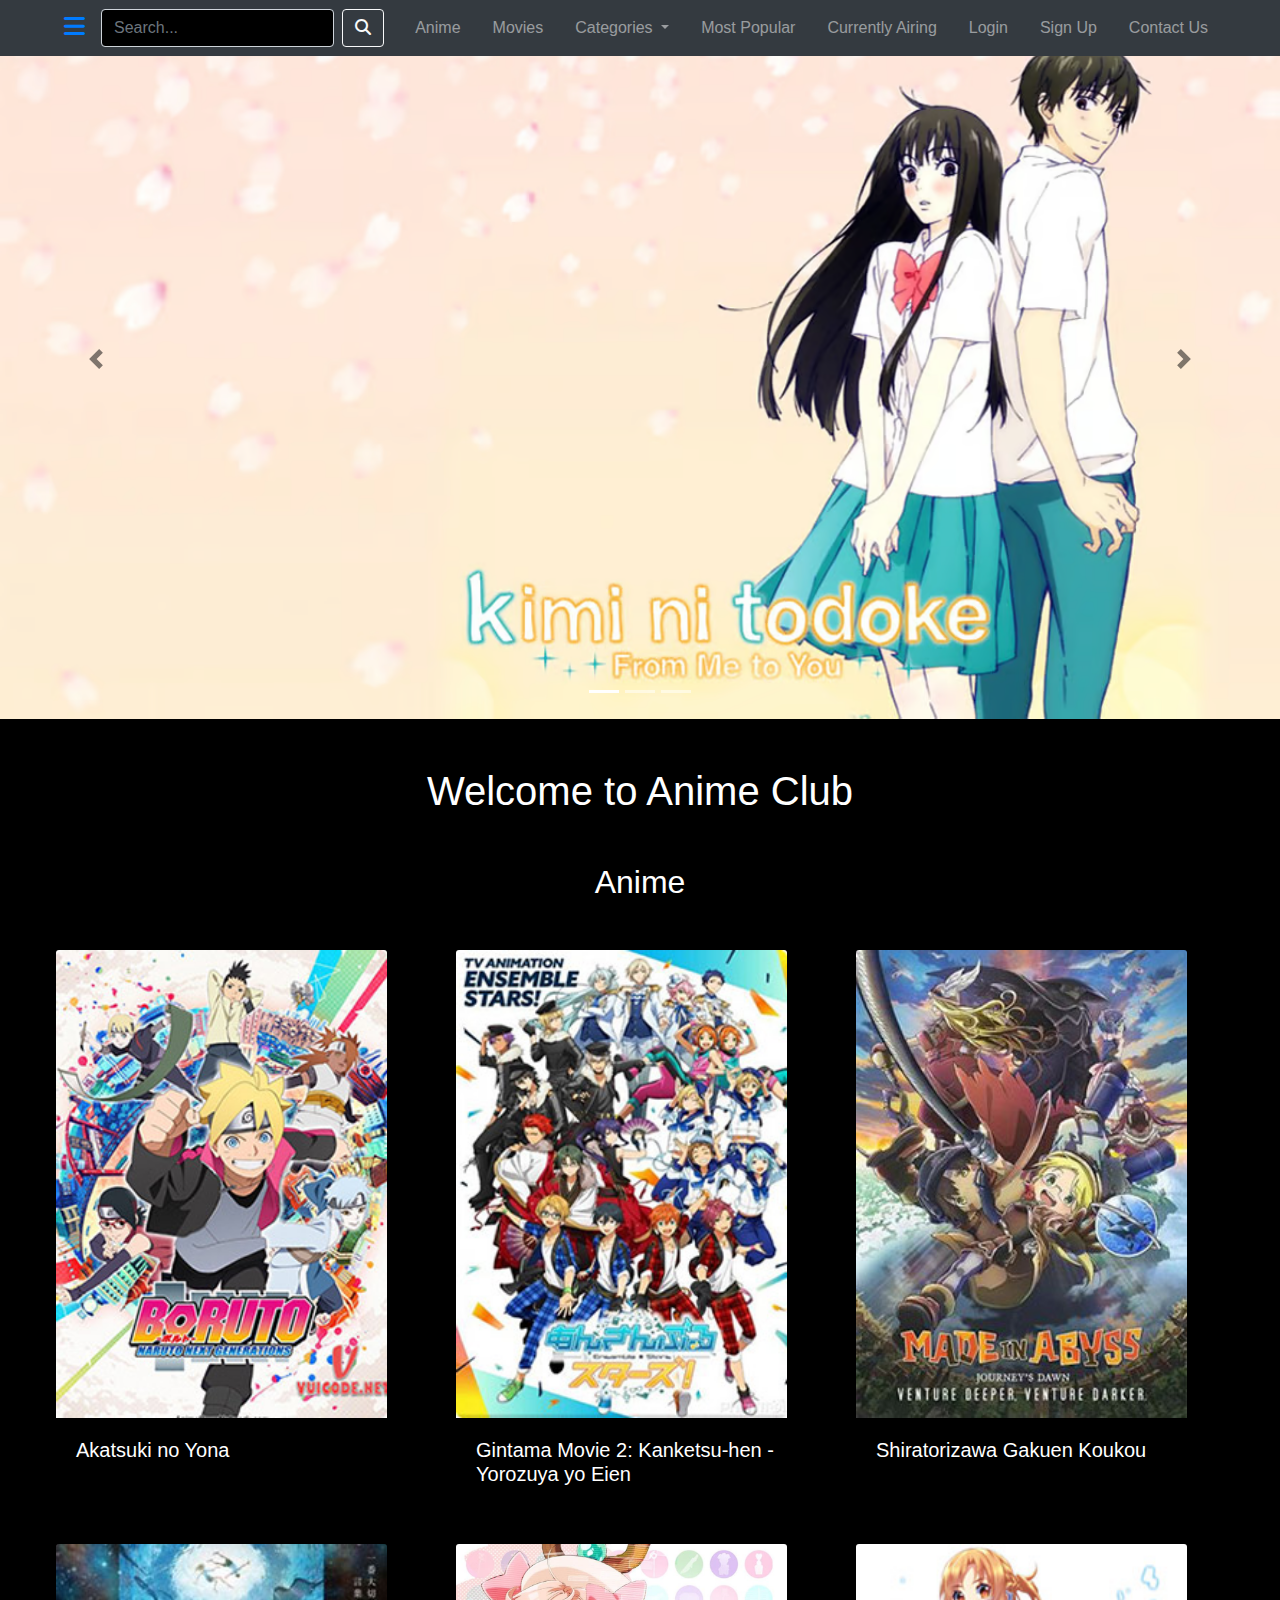
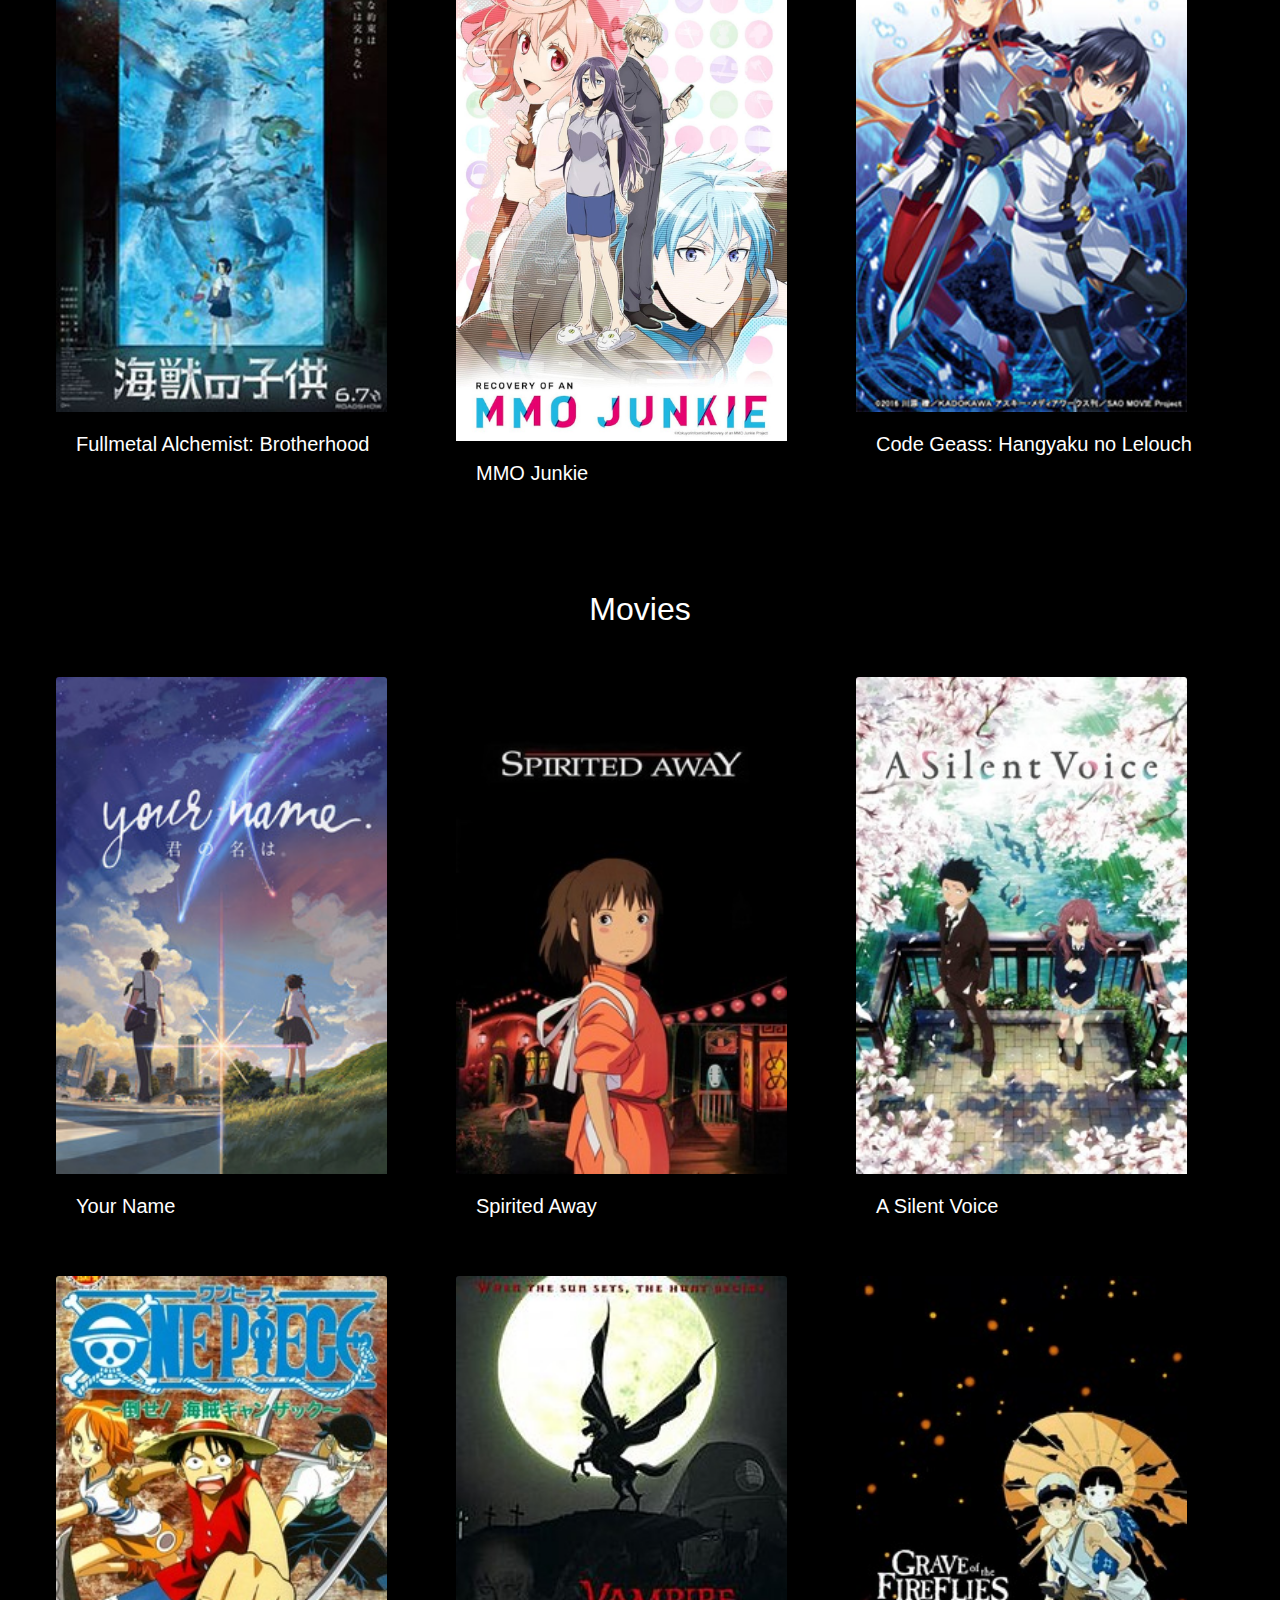
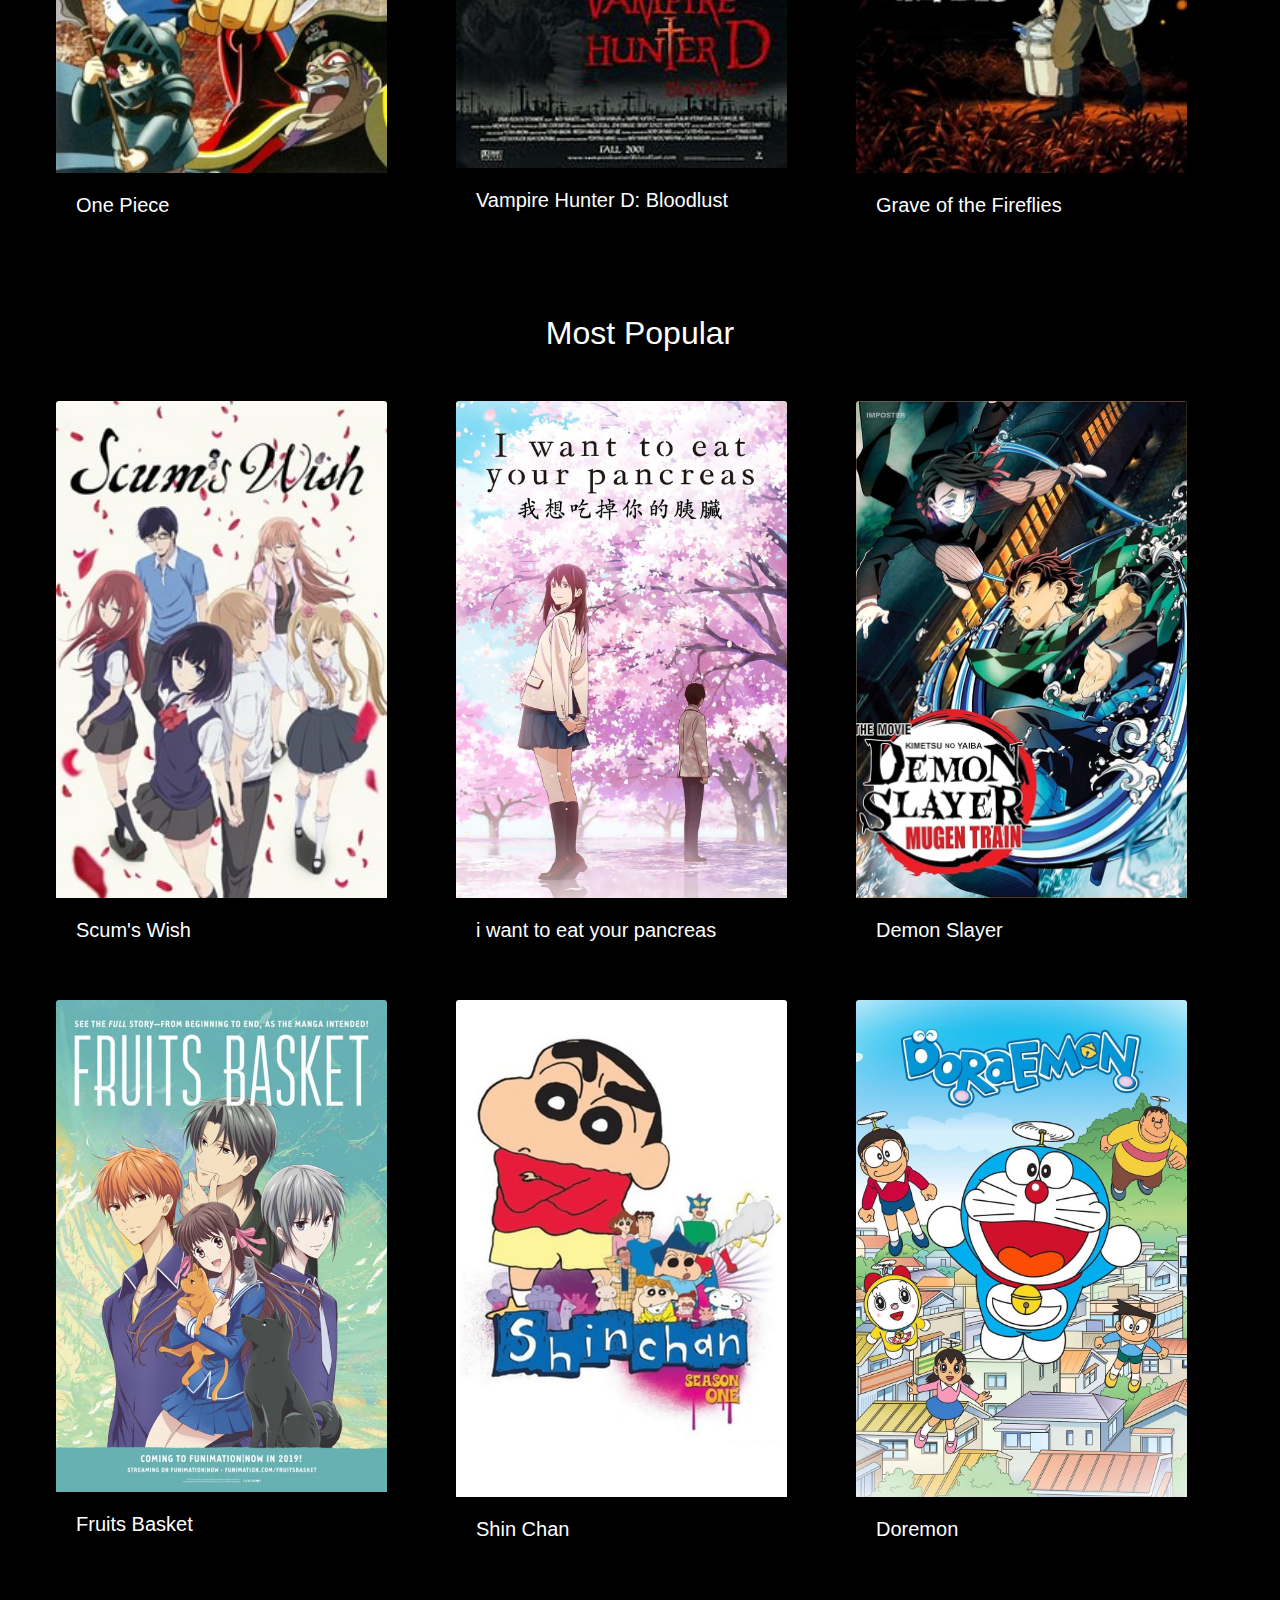
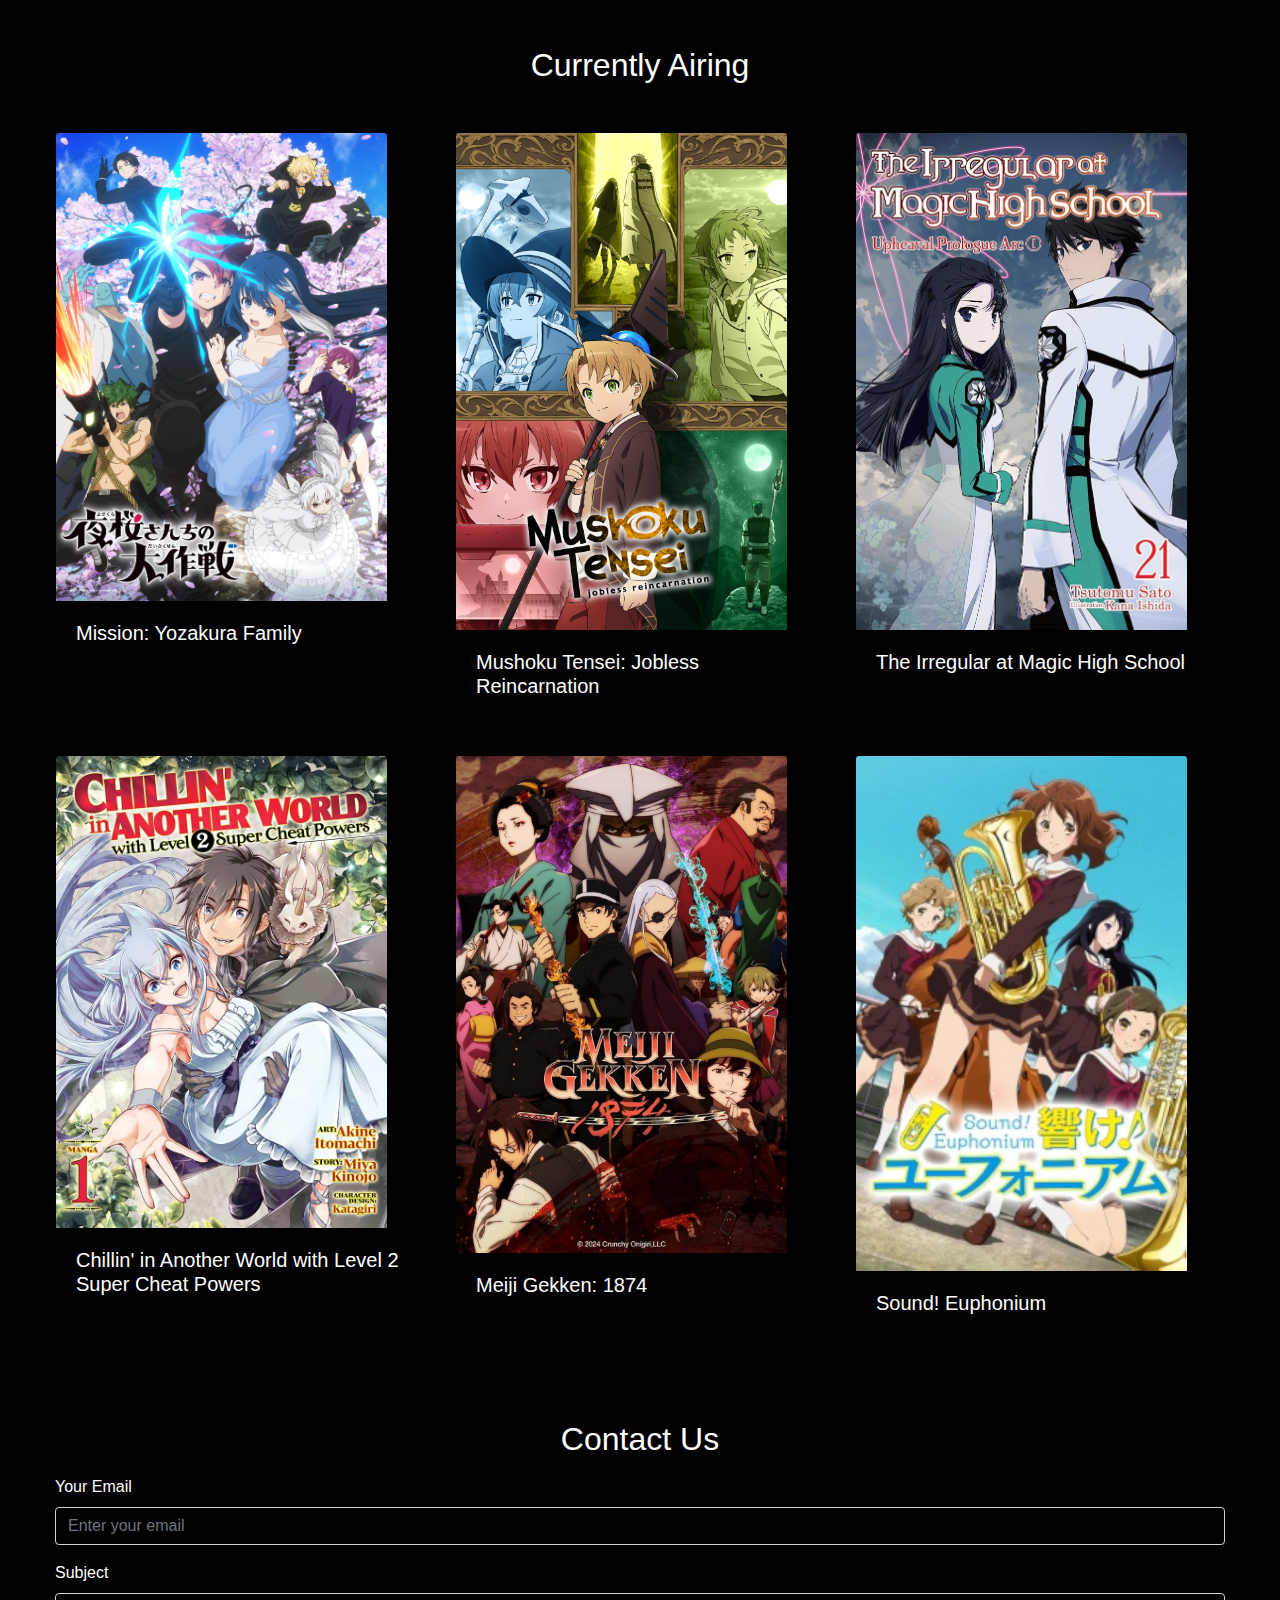
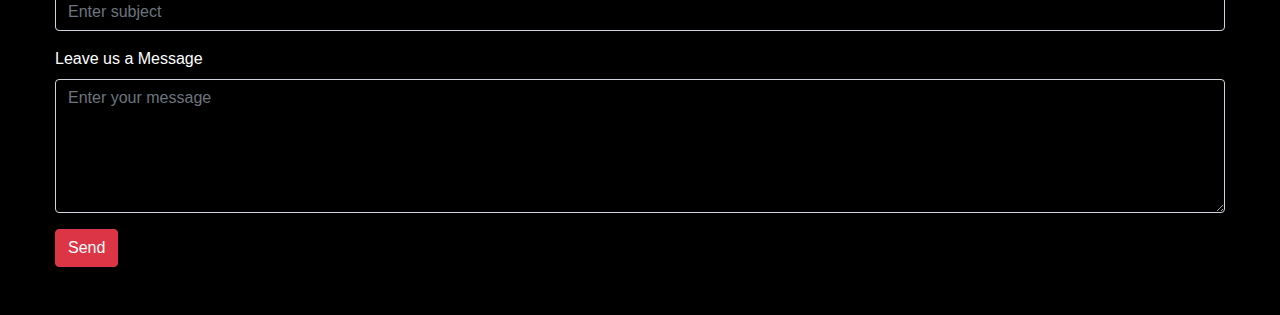
<file: index.html>
<!DOCTYPE html>
<html lang="en">
<head>
    <meta charset="UTF-8">
    <meta name="viewport" content="width=device-width, initial-scale=1.0">
    <title>Anime Club</title>
    <link rel="stylesheet" href="https://cdnjs.cloudflare.com/ajax/libs/font-awesome/6.4.0/css/all.min.css">
    <link rel="stylesheet" href="https://stackpath.bootstrapcdn.com/bootstrap/4.5.2/css/bootstrap.min.css">
    <link rel="stylesheet" href="styles.css">
    <script>
        function toggleMenu() {
            var menuIcon = document.getElementById('menuIcon');
            var dropdownMenu = document.getElementById('dropdownMenu');
            
            if (dropdownMenu.classList.contains('show')) {
                dropdownMenu.classList.remove('show');
            } else {
                dropdownMenu.classList.add('show');
            }
        }
        document.addEventListener('DOMContentLoaded', function() {
            document.getElementById('contactForm').addEventListener('submit', function(event) {
                event.preventDefault();
                document.getElementById('thankYouMessage').style.display = 'block';
                this.reset();
            });
        });
    </script>
</head>
<body>
    <nav class="navbar navbar-expand-lg navbar-dark bg-dark fixed-top">
        <a href="#" class="menu-icon" id="menuIcon" onclick="toggleMenu()">
            <i class="fa fa-bars ml-5 mr-3" style='font-size:24px' aria-hidden="true"></i>
        </a>
        <form class="form-inline my-2 my-lg-0">
            <input class="form-control mr-2" type="search" placeholder="Search..." aria-label="Search">
            <button class="btn btn-outline-light my-2 my-sm-0" type="submit"><i class="fa fa-search"></i></button>
        </form>
        <div class="collapse navbar-collapse" id="navbarNav">
            <ul class="navbar-nav ml-auto">
                <li class="nav-item">
                    <a class="nav-link mr-2" href="#anime-section">Anime</a>
                </li>
                <li class="nav-item ml-2 mr-2">
                    <a class="nav-link" href="#movies-section">Movies</a>
                </li>
                <li class="nav-item dropdown ml-2 mr-2">
                    <a class="nav-link dropdown-toggle" href="#" id="navbarDropdown" role="button" data-toggle="dropdown" aria-haspopup="true" aria-expanded="false">
                        Categories
                    </a>
                    <div class="dropdown-menu" aria-labelledby="navbarDropdown">
                        <a class="dropdown-item" href="action.html">Action</a>
                        <a class="dropdown-item" href="#">Adventure</a>
                        <a class="dropdown-item" href="#">Comedy</a>
                        <a class="dropdown-item" href="#">Demons</a>
                        <a class="dropdown-item" href="#">Drama</a>
                        <a class="dropdown-item" href="#">Fantasy</a>
                        <a class="dropdown-item" href="#">Horror</a>
                        <a class="dropdown-item" href="#">Magic</a>
                        <a class="dropdown-item" href="#">Mystery</a>
                        <a class="dropdown-item" href="#">Psychological</a>
                        <a class="dropdown-item" href="#">Romance</a>
                        <a class="dropdown-item" href="#">School</a>
                        <a class="dropdown-item" href="#">Sci-Fi</a>
                        <a class="dropdown-item" href="#">Slice of Life</a>
                        <a class="dropdown-item" href="#">Sports</a>
                        <a class="dropdown-item" href="#">Supernatural</a>
                        <a class="dropdown-item" href="#">Suspense</a>
                        <a class="dropdown-item" href="#">Thriller</a>
                        <a class="dropdown-item" href="#">Vampire</a>
                    </div>
                </li>
                <li class="nav-item ml-2 mr-2">
                    <a class="nav-link" href="#most-popular-section">Most Popular</a>
                </li>
                <li class="nav-item ml-2 mr-2">
                    <a class="nav-link" href="#currently-airing-section">Currently Airing</a>
                </li>                   
                <li class="nav-item ml-2 mr-2">
                    <a class="nav-link" href="#" data-toggle="modal" data-target="#loginModal">Login</a>
                </li>                    
                <li class="nav-item ml-2 mr-2">
                    <a class="nav-link" href="#" data-toggle="modal" data-target="#signUpModal">Sign Up</a>
                </li>                    
                <li class="nav-item">
                    <a class="nav-link ml-2 mr-5" href="#contact-section">Contact Us</a> 
                </li>
            </ul>
        </div>
    </nav>
    <div id="dropdownMenu" class="collapse">
        <ul class="list-group">
            <li class="list-group-item"><a href="#">Home</a></li>
            <li class="list-group-item"><a href="#">Subbed Anime</a></li>
            <li class="list-group-item"><a href="#">Dubbed Anime</a></li>
            <li class="list-group-item"><a href="#">Most Popular</a></li>
            <li class="list-group-item"><a href="#">Movies</a></li>
            <li class="list-group-item"><a href="#">TV Series</a></li>
            <li class="list-group-item"><a href="#">OVAs</a></li>
            <li class="list-group-item"><a href="#">OVNs</a></li>
            <li class="list-group-item"><a href="#">Events</a></li>
        </ul>
    </div>
    <div id="carouselExampleIndicators" class="carousel slide" data-ride="carousel">
        <ol class="carousel-indicators">
            <li data-target="#carouselExampleIndicators" data-slide-to="0" class="active"></li>
            <li data-target="#carouselExampleIndicators" data-slide-to="1"></li>
            <li data-target="#carouselExampleIndicators" data-slide-to="2"></li>
        </ol>
        <div class="carousel-inner">
            <div class="carousel-item active">
                <img class="d-block w-100" src="pic1.jpg" alt="First slide">
            </div>
            <div class="carousel-item">
                <img class="d-block w-100" src="pic2.jpg" alt="Second slide">
            </div>
            <div class="carousel-item">
                <img class="d-block w-100 h-10" src="pic3.jpg" alt="Third slide">
            </div>
        </div>
        <a class="carousel-control-prev" href="#carouselExampleIndicators" role="button" data-slide="prev">
            <span class="carousel-control-prev-icon" aria-hidden="true"></span>
            <span class="sr-only">Previous</span>
        </a>
        <a class="carousel-control-next" href="#carouselExampleIndicators" role="button" data-slide="next">
            <span class="carousel-control-next-icon" aria-hidden="true"></span>
            <span class="sr-only">Next</span>
        </a>
    </div>
    <div class="container">
        <div class="content text-center mt-5">
            <h1>Welcome to Anime Club </h1>
        </div>
        <!-- anime -->
        <div id="anime-section" class="mt-5">
            <h2 class="text-center mb-5">Anime</h2>
            <div class="row">
                <div class="col-md-4 mb-4">
                    <div class="card">
                        <img src="pic4.jpg" class="card-img-top" alt="Movie1">
                        <div class="card-body">
                            <h5 class="card-title">Akatsuki no Yona</h5>
                        </div>
                    </div>
                </div>
                <div class="col-md-4 mb-4">
                    <div class="card">
                        <img src="pic5.jpg" class="card-img-top" alt="Movie2">
                        <div class="card-body">
                            <h5 class="card-title">Gintama Movie 2: Kanketsu-hen - Yorozuya yo Eien</h5>
                        </div>
                    </div>
                </div>
                <div class="col-md-4 mb-4">
                    <div class="card">
                        <img src="pic6.jpg" class="card-img-top" alt="movie3">
                        <div class="card-body">
                            <h5 class="card-title">Shiratorizawa Gakuen Koukou</h5>
                        </div>
                    </div>
                </div>
                <div class="col-md-4 mb-4">
                    <div class="card">
                        <img src="pic7.jpg" class="card-img-top" alt="movie4">
                        <div class="card-body">
                            <h5 class="card-title">Fullmetal Alchemist: Brotherhood</h5>
                        </div>
                    </div>
                </div>
                <div class="col-md-4 mb-4">
                    <div class="card">
                        <img src="pic27.jpg" class="card-img-top" alt="movie5">
                        <div class="card-body">
                            <h5 class="card-title">MMO Junkie</h5>
                        </div>
                    </div>
                </div>
                <div class="col-md-4 mb-4">
                    <div class="card">
                        <img src="pic8.jpg" class="card-img-top" alt="movie6">
                        <div class="card-body">
                            <h5 class="card-title">Code Geass: Hangyaku no Lelouch</h5>
                        </div>
                    </div>
                </div>
            </div>
        </div>
        <!-- movies-->
        <div id="movies-section" class="mt-5">
            <h2 class="mb-5 text-center">Movies</h2>
            <div class="row">
                <div class="col-md-4 mb-4">
                    <div class="card">
                        <img src="pic9.jpg" class="card-img-top" alt="Your Name">
                        <div class="card-body">
                            <h5 class="card-title">Your Name</h5>
                        </div>
                    </div>
                </div>
                <div class="col-md-4 mb-4">
                    <div class="card">
                        <img src="pic10.jpg" class="card-img-top" alt="Spirited Away">
                        <div class="card-body">
                            <h5 class="card-title">Spirited Away</h5>
                        </div>
                    </div>
                </div>
                <div class="col-md-4 mb-4">
                    <div class="card">
                        <img src="pic11.jpg" class="card-img-top" alt="A Silent Voice">
                        <div class="card-body">
                            <h5 class="card-title">A Silent Voice</h5>
                        </div>
                    </div>
                </div>
                <div class="col-md-4 mb-3">
                    <div class="card">
                        <img src="pic12.jpg" class="card-img-top" alt="One Piece">
                        <div class="card-body">
                            <h5 class="card-title">One Piece</h5>
                        </div>
                    </div>
                </div>
                <div class="col-md-4 mb-3">
                    <div class="card">
                        <img src="pic13.jpg" class="card-img-top" alt="Vampire Hunter D: Bloodlust">
                        <div class="card-body">
                            <h5 class="card-title">Vampire Hunter D: Bloodlust</h5>
                        </div>
                    </div>
                </div>
                <div class="col-md-4 mb-3">
                    <div class="card">
                        <img src="pic14.jpg" class="card-img-top" alt="Grave of the Fireflies">
                        <div class="card-body">
                            <h5 class="card-title">Grave of the Fireflies</h5>
                        </div>
                    </div>
                </div>
            </div>
        </div>
        <!-- most popular-->
        <div id="most-popular-section" class="mt-5">
            <h2 class="mb-5 text-center">Most Popular</h2>
            <div class="row">
                <div class="col-md-4 mb-4">
                    <div class="card">
                        <img src="pic15.jpg" class="card-img-top" alt="Attack on Titan">
                        <div class="card-body">
                            <h5 class="card-title">Scum's Wish</h5>
                        </div>
                    </div>
                </div>
                <div class="col-md-4 mb-4">
                    <div class="card">
                        <img src="pic16.jpg" class="card-img-top" alt="Naruto">
                        <div class="card-body">
                            <h5 class="card-title"> i want to eat your pancreas </h5>
                        </div>
                    </div>
                </div>
                <div class="col-md-4 mb-4">
                    <div class="card">
                        <img src="pic17.jpg" class="card-img-top" alt="Demon Slayer">
                        <div class="card-body">
                            <h5 class="card-title">Demon Slayer</h5>
                        </div>
                    </div>
                </div>
                <div class="col-md-4 mb-4">
                    <div class="card">
                        <img src="pic18.jpg" class="card-img-top" alt="My Hero Academia">
                        <div class="card-body">
                            <h5 class="card-title">Fruits Basket</h5>
                        </div>
                    </div>
                </div>
                <div class="col-md-4 mb-4">
                    <div class="card">
                        <img src="pic19.jpg" class="card-img-top" alt="One Punch Man">
                        <div class="card-body">
                            <h5 class="card-title">Shin Chan</h5>
                        </div>
                    </div>
                </div>
                <div class="col-md-4 mb-4">
                    <div class="card">
                        <img src="pic20.jpg" class="card-img-top" alt="Sword Art Online">
                        <div class="card-body">
                            <h5 class="card-title">Doremon</h5>
                        </div>
                    </div>
                </div>
            </div>
        </div>
        <!-- currently airing -->
        <div id="currently-airing-section" class="mt-5">
            <h2 class="mb-5 text-center">Currently Airing</h2>
            <div class="row">
                <div class="col-md-4 mb-4">
                    <div class="card">
                        <img src="pic21.jpg" class="card-img-top" alt="Mission: Yozakura Family">
                        <div class="card-body">
                            <h5 class="card-title">Mission: Yozakura Family</h5>
                        </div>
                    </div>
                </div>
                <div class="col-md-4 mb-4">
                    <div class="card">
                        <img src="pic22.jpg" class="card-img-top" alt="Mushoku Tensei: Jobless Reincarnation">
                        <div class="card-body">
                            <h5 class="card-title">Mushoku Tensei: Jobless Reincarnation</h5>
                        </div>
                    </div>
                </div>
                <div class="col-md-4 mb-4">
                    <div class="card">
                        <img src="pic23.jpg" class="card-img-top" alt="The Irregular at Magic High School">
                        <div class="card-body">
                            <h5 class="card-title">The Irregular at Magic High School</h5>
                        </div>
                    </div>
                </div>
                <div class="col-md-4 mb-3">
                    <div class="card">
                        <img src="pic24.jpg" class="card-img-top" alt="Chillin' in Another World with Level 2 Super Cheat Powers">
                        <div class="card-body">
                            <h5 class="card-title">Chillin' in Another World with Level 2 Super Cheat Powers</h5>
                        </div>
                    </div>
                </div>
                <div class="col-md-4 mb-4">
                    <div class="card">
                        <img src="pic25.jpg" class="card-img-top" alt="Meiji Gekken: 1874">
                        <div class="card-body">
                            <h5 class="card-title">Meiji Gekken: 1874</h5>
                        </div>
                    </div>
                </div>
                <div class="col-md-4 mb-4">
                    <div class="card">
                        <img src="pic26.jpg" class="card-img-top" alt="Sound! Euphonium">
                        <div class="card-body">
                            <h5 class="card-title">Sound! Euphonium</h5>
                        </div>
                    </div>
                </div>
            </div>
        </div>
        <!-- login -->
        <div class="modal fade" id="loginModal" tabindex="-1" aria-labelledby="loginModalLabel" aria-hidden="true">
            <div class="modal-dialog">
                <div class="modal-content">
                    <div class="modal-header">
                        <h5 class="modal-title" id="loginModalLabel">Login</h5>
                        <button type="button" class="close" data-dismiss="modal" aria-label="Close">
                            <span aria-hidden="true">&times;</span>
                        </button>
                    </div>
                    <div class="modal-body">
                        <form id="loginForm">
                            <div class="form-group">
                                <label for="username">Username</label>
                                <input type="text" class="form-control" id="username" placeholder="Enter username" required>
                            </div>
                            <div class="form-group">
                                <label for="password">Password</label>
                                <input type="password" class="form-control" id="password" placeholder="Enter password" required>
                            </div>
                            <button type="submit" class="btn btn-primary">Login</button>
                            <button type="submit" class="btn btn-primary">Forgot Password</button>
                        </form>
                    </div>
                </div>
            </div>
        </div>
    
        <div class="modal fade" id="signUpModal" tabindex="-1" aria-labelledby="signUpModalLabel" aria-hidden="true">
            <div class="modal-dialog">
                <div class="modal-content">
                    <div class="modal-header">
                        <h5 class="modal-title" id="signUpModalLabel">Sign Up</h5>
                        <button type="button" class="close" data-dismiss="modal" aria-label="Close">
                            <span aria-hidden="true">&times;</span>
                        </button>
                    </div>
    
                    <div class="modal-body">
                        <form id="signUpForm">
                            <div class="form-group">
                                <label for="newAccountName">New Account Name</label>
                                <input type="text" class="form-control" id="newAccountName" placeholder="Enter account name" required>
                            </div>
                            <div class="form-group">
                                <label for="newPassword">Password</label>
                                <input type="password" class="form-control" id="newPassword" placeholder="Enter password" required>
                            </div>
                            <button type="submit" class="btn btn-primary">Sign Up</button>
                        </form>
                    </div>
                </div>
            </div>
        </div>

        <!-- contact -->
        <section id="contact-section" class="mt-5 mb-5">
            <h2 class="text-center mb-3">Contact Us</h2>
            <form id="contactForm">
                <div class="form-group">
                    <label for="contactEmail">Your Email</label>
                    <input type="email" class="form-control" id="contactEmail" placeholder="Enter your email" required>
                </div>
                <div class="form-group">
                    <label for="contactSubject">Subject</label>
                    <input type="text" class="form-control" id="contactSubject" placeholder="Enter subject" required>
                </div>
                <div class="form-group">
                    <label for="contactMessage">Leave us a Message</label>
                    <textarea class="form-control" id="contactMessage" rows="5" placeholder="Enter your message" required></textarea>
                </div>
                <button type="submit" class="btn btn-danger">Send</button>
            </form>
            <div id="thankYouMessage" class="mt-3" style="display: none;">
                <div class="alert alert-success">
                    Thank you for messaging us. We will contact you soon.
                </div>
            </div>
        </section>
    </div>
    <script src="https://code.jquery.com/jquery-3.5.1.slim.min.js"></script>
    <script src="https://cdn.jsdelivr.net/npm/@popperjs/core@2.5.4/dist/umd/popper.min.js"></script>
    <script src="https://stackpath.bootstrapcdn.com/bootstrap/4.5.2/js/bootstrap.min.js"></script>
</body>
</html>
</file>
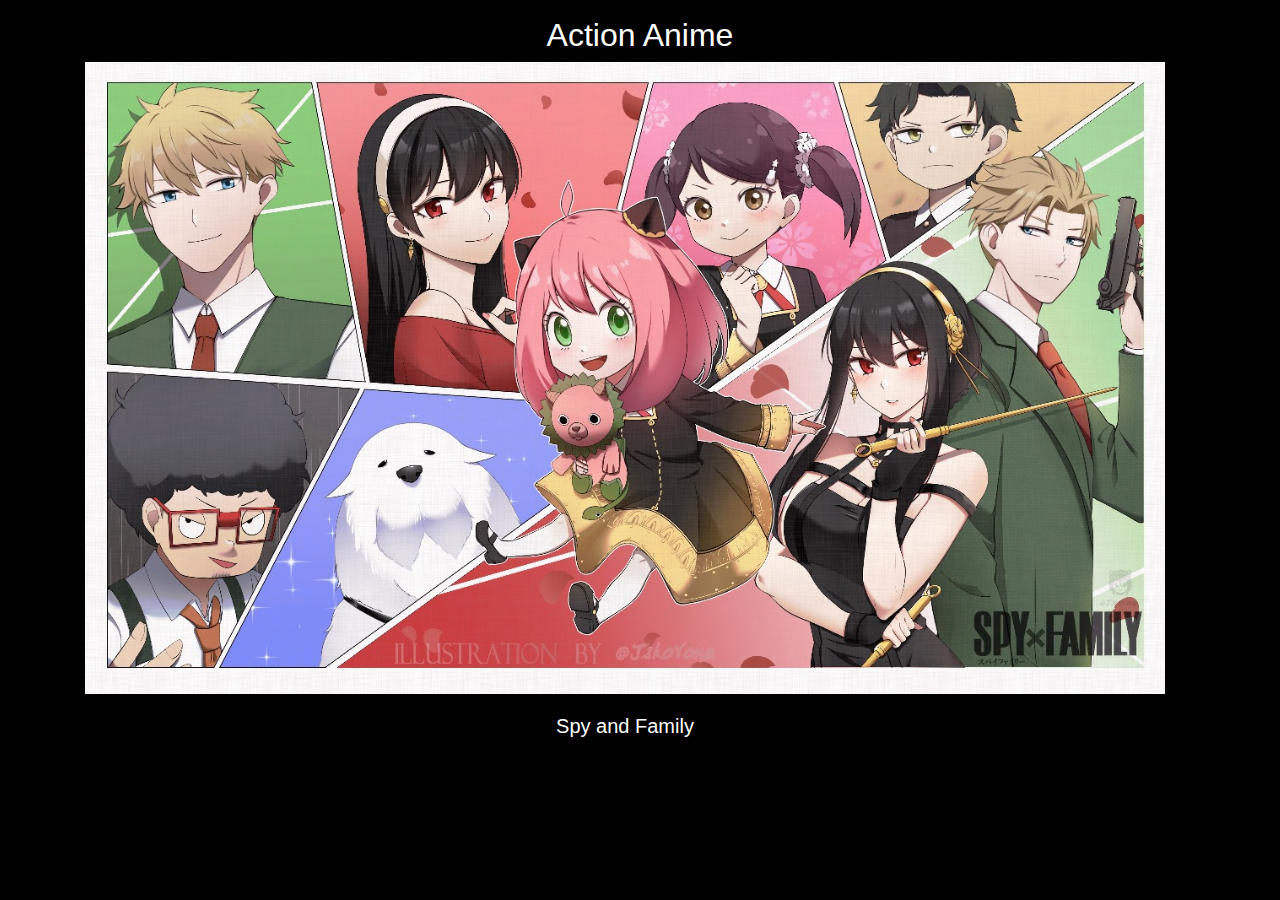
<file: action.html>
<!DOCTYPE html>
<html lang="en">
<head>
    <meta charset="UTF-8">
    <meta name="viewport" content="width=device-width, initial-scale=1.0">
    <title>Action Club</title>
    <link rel="stylesheet" href="https://stackpath.bootstrapcdn.com/bootstrap/4.5.2/css/bootstrap.min.css">
    <style>
                body {
            background-color: black;
            color: white;
        }
        .card {
            background-color: #333;
            border: none;
        }
        .card-body {
            background-color: #000000;
        }
        .card-title {
            color: white;
        }
        img {
            width: 100%;
            height: auto;
        }
    </style>
</head>
<body>
    <div class="container mt-3">
            <h2 class="text-center">Action Anime</h2>
                <div class="row col-md-12 mb-2">
                    <div class="card">
                        <img src="pic28.jpg" alt="Movie1">
                        <div class="card-body">
                            <h5 class="card-title text-center ">Spy and Family</h5>
                        </div>
                    </div>
                </div>
</body>
</html>
</file>
<file: styles.css>
html {
    scroll-behavior: smooth;
}
.dropdown-menu a.dropdown-item {
color: #ffffff; 
}

.dropdown-menu a.dropdown-item:hover {
color: #ff0000; 
}
body {
    background-color: #000;
    color: #fff;
}
.dropdown-menu {
    background-color: black;
    
}
.container{
    max-width: 1200px;
    margin: 0px auto;
}
.card {
    background-color: #000;
    color: #fff;
}
.card-title {
    color: #fff;
}
.carousel-control-prev-icon,
.carousel-control-next-icon {
    filter: invert(1);
}
.form-control {
    background-color: #000;
    color: #fff;
}
.modal-content {
    background-color: #000;
    color: #fff;
}
.modal-header {
    background-color: #343a40;
    color: #fff;
    border-bottom: none;
}
.modal-footer {
    background-color: #343a40;
    color: #fff;
}
#contact-section .form-control {
    background-color: #000;
    color: #fff;
}
.card-img-top {
    -ms-flex-negative: 0;
    flex-shrink: 0;
    width: 90%;
}
</file>
